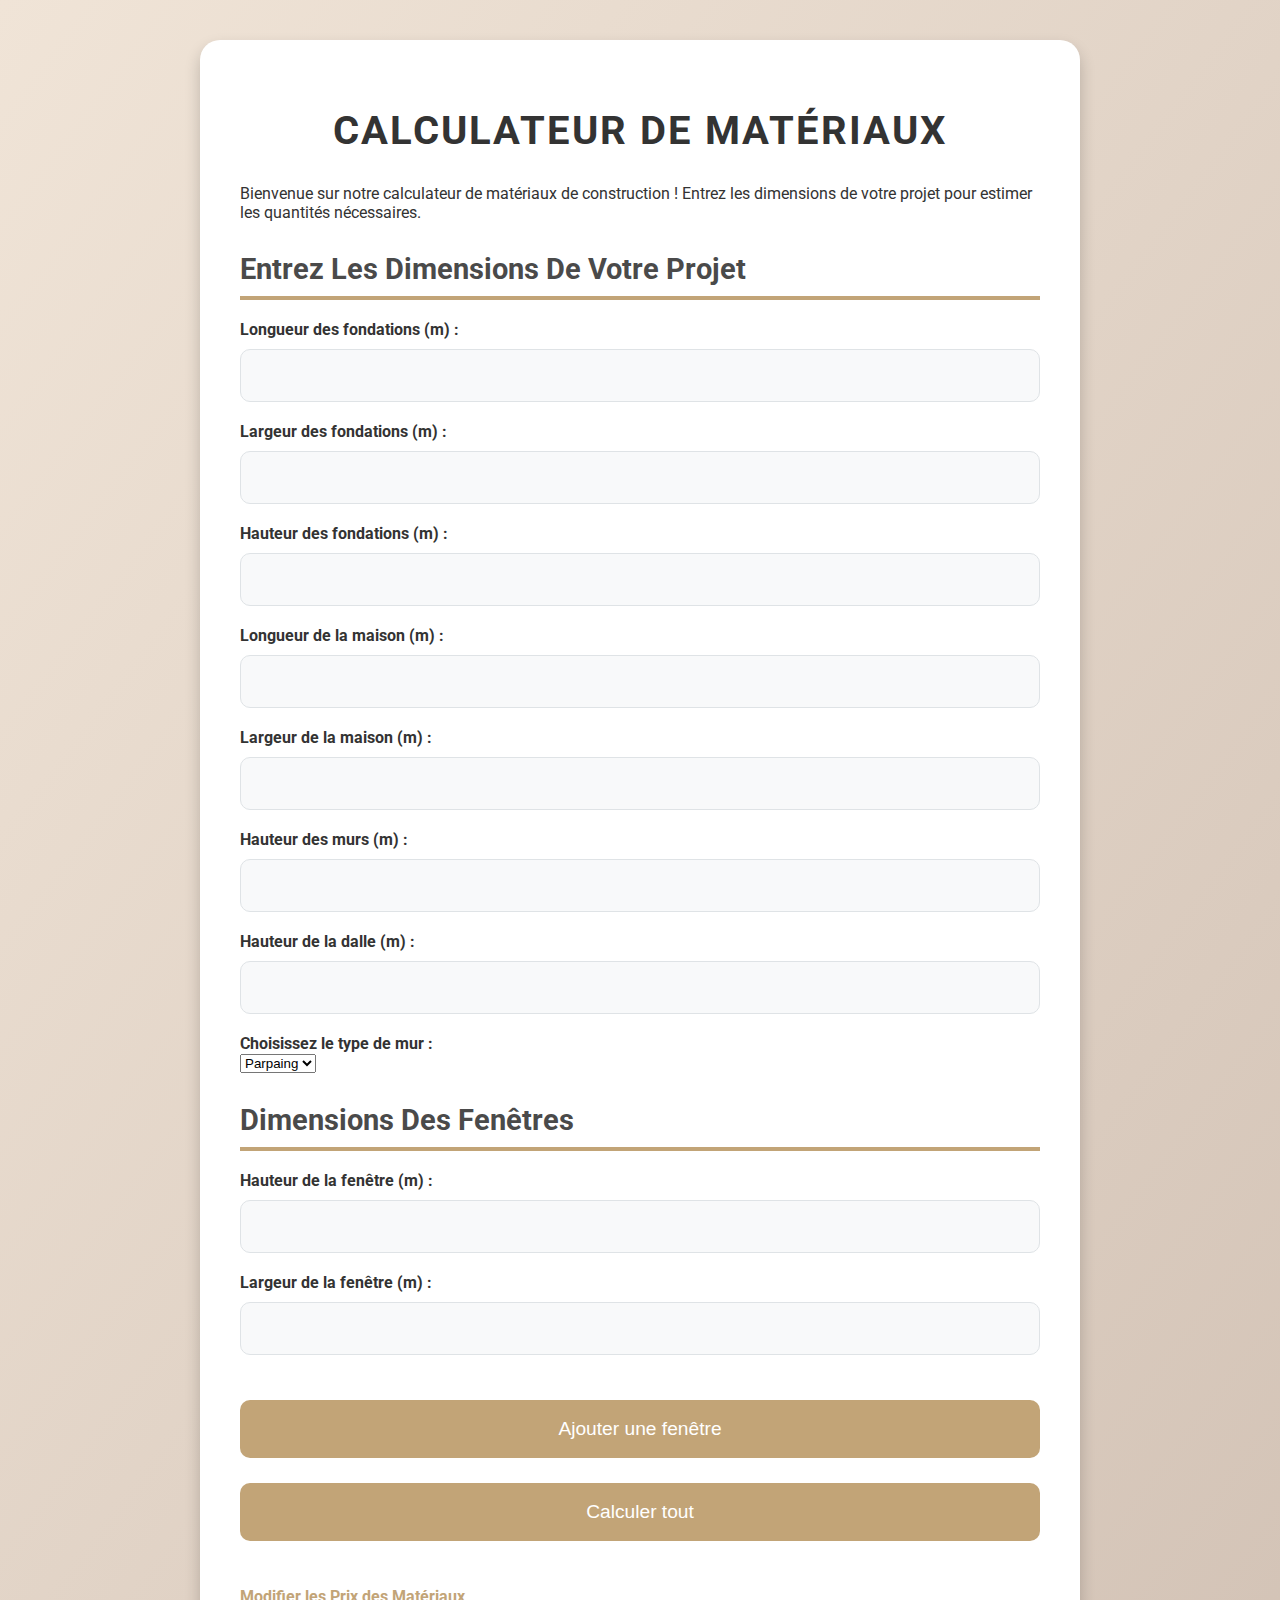
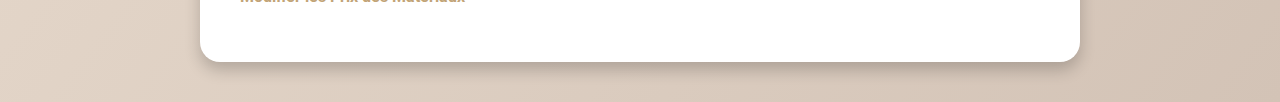
<file: index.html>
<!DOCTYPE html>
<html lang="fr">
<head>
    <meta charset="UTF-8">
    <meta name="viewport" content="width=device-width, initial-scale=1.0">
    <title>Calculateur de Matériaux</title>
    <link rel="stylesheet" href="style.css">
    <link href="https://fonts.googleapis.com/css2?family=Roboto:wght@400;700&display=swap" rel="stylesheet">
    <style>
        #resultats {
            background-color: #f9f9f9;
            border: 1px solid #ddd;
            padding: 15px;
            margin-top: 20px;
            font-family: 'Roboto', sans-serif;
            font-size: 1.1em;
            line-height: 1.6;
        }
        h2 {
            margin-top: 30px;
        }
    </style>
</head>
<body>
    <div id="contenu">
        <h1>Calculateur de Matériaux</h1>
        <p>Bienvenue sur notre calculateur de matériaux de construction ! Entrez les dimensions de votre projet pour estimer les quantités nécessaires.</p>

        <!-- Formulaire pour les dimensions du projet -->
        <h2>Entrez les dimensions de votre projet</h2>
        <label for="longueur">Longueur des fondations (m) :</label>
        <input type="number" id="longueur" step="0.1" required>
        <label for="largeur">Largeur des fondations (m) :</label>
        <input type="number" id="largeur" step="0.1" required>
        <label for="hauteur">Hauteur des fondations (m) :</label>
        <input type="number" id="hauteur" step="0.1" required>

        <label for="longueurMaison">Longueur de la maison (m) :</label>
        <input type="number" id="longueurMaison" step="0.1" required>
        <label for="largeurMaison">Largeur de la maison (m) :</label>
        <input type="number" id="largeurMaison" step="0.1" required>
        <label for="hauteurMur">Hauteur des murs (m) :</label>
        <input type="number" id="hauteurMur" step="0.1" required>
        <label for="hauteurDalle">Hauteur de la dalle (m) :</label>
        <input type="number" id="hauteurDalle" step="0.1" required>

        <label for="typeMur">Choisissez le type de mur :</label>
        <select id="typeMur">
            <option value="parpaing">Parpaing</option>
            <option value="brique">Brique</option>
        </select>

        <!-- Formulaire pour les dimensions des Fenêtres -->
        <h2>Dimensions des Fenêtres</h2>
        <div id="fenetres">
            <div class="fenetre">
                <label for="hauteurFenetre">Hauteur de la fenêtre (m) :</label>
                <input type="number" class="hauteurFenetre" step="0.1" required>
                <label for="largeurFenetre">Largeur de la fenêtre (m) :</label>
                <input type="number" class="largeurFenetre" step="0.1" required>
            </div>
        </div>
        <button onclick="ajouterFenetre()">Ajouter une fenêtre</button>

        <!-- Bouton pour calculer tous les résultats -->
        <button onclick="calculerTout()">Calculer tout</button>

        <!-- Lien vers la page de modification des prix -->
        <p><a href="modification_prix.html">Modifier les Prix des Matériaux</a></p>
    </div>

    <!-- Inclure le fichier JavaScript -->
    <script src="calculateur.js"></script>
    <script>
        function ajouterFenetre() {
            const fenetresDiv = document.getElementById('fenetres');
            const nouvelleFenetreDiv = document.createElement('div');
            nouvelleFenetreDiv.classList.add('fenetre');
            nouvelleFenetreDiv.innerHTML = `
                <label for="hauteurFenetre">Hauteur de la fenêtre (m) :</label>
                <input type="number" class="hauteurFenetre" step="0.1" required>
                <label for="largeurFenetre">Largeur de la fenêtre (m) :</label>
                <input type="number" class="largeurFenetre" step="0.1" required>
            `;
            fenetresDiv.appendChild(nouvelleFenetreDiv);
        }

        function calculerTout() {
            // Récupérer les valeurs des fondations
            const longueurFondations = parseFloat(document.getElementById('longueur').value);
            const largeurFondations = parseFloat(document.getElementById('largeur').value);
            const hauteurFondations = parseFloat(document.getElementById('hauteur').value);

            // Récupérer les valeurs des murs
            const longueurMaison = parseFloat(document.getElementById('longueurMaison').value);
            const largeurMaison = parseFloat(document.getElementById('largeurMaison').value);
            const hauteurMur = parseFloat(document.getElementById('hauteurMur').value);
            const hauteurDalle = parseFloat(document.getElementById('hauteurDalle').value);
            const typeMur = document.getElementById('typeMur').value;

            // Calcul des fondations
            const volumeFondations = longueurFondations * largeurFondations * hauteurFondations;

            // Calcul des murs
            let surfaceTotaleMurs = 2 * (longueurMaison + largeurMaison) * hauteurMur;

            // Calculer la surface totale des fenêtres
            const fenetres = document.getElementsByClassName('fenetre');
            let surfaceTotaleFenetres = 0;
            for (let i = 0; i < fenetres.length; i++) {
                const hauteurFenetre = parseFloat(fenetres[i].getElementsByClassName('hauteurFenetre')[0].value);
                const largeurFenetre = parseFloat(fenetres[i].getElementsByClassName('largeurFenetre')[0].value);
                surfaceTotaleFenetres += hauteurFenetre * largeurFenetre;
            }

            // Soustraire la surface des fenêtres de la surface totale des murs
            const surfaceMursNet = surfaceTotaleMurs - surfaceTotaleFenetres;

            let nombreMateriaux, coutTotalMateriaux;

            if (typeMur === "parpaing") {
                // Calcul du nombre de parpaings nécessaires
                const surfaceParpaing = 0.2 * 0.5; // 0.2 m x 0.5 m par parpaing
                nombreMateriaux = Math.ceil(surfaceMursNet / surfaceParpaing);

                // Récupérer le prix des parpaings depuis le stockage local
                const prixParpaing = parseFloat(localStorage.getItem('prixParpaing')) || 0;
                coutTotalMateriaux = nombreMateriaux * prixParpaing;
            } else if (typeMur === "brique") {
                // Calcul du nombre de briques nécessaires
                const surfaceBrique = 0.3 * 0.5; // 0.3 m x 0.5 m par brique
                nombreMateriaux = Math.ceil(surfaceMursNet / surfaceBrique);

                // Récupérer le prix des briques depuis le stockage local
                const prixBrique = parseFloat(localStorage.getItem('prixBrique')) || 0;
                coutTotalMateriaux = nombreMateriaux * prixBrique;
            }

            // Calcul du volume de la dalle
            const volumeDalle = longueurMaison * largeurMaison * hauteurDalle;

            // Récupérer le prix du béton depuis le stockage local
            const prixBeton = parseFloat(localStorage.getItem('prixBeton')) || 0;
            const coutTotalBeton = volumeDalle * prixBeton;

            // Calcul du nombre de sacs de ciment et de sable
            const cimentParM2 = 20; // 20 kg de ciment par m²
            const sableParM2 = 50; // 50 kg de sable par m²
            const poidsCimentTotal = surfaceMursNet * cimentParM2; // Poids total du ciment en kg
            const poidsSableTotal = surfaceMursNet * sableParM2; // Poids total du sable en kg
            const nombreSacsCiment = Math.ceil(poidsCimentTotal / 35); // Nombre de sacs de ciment (35 kg par sac)

            // Récupérer le prix du sac de ciment depuis le stockage local
            const prixSacCiment = parseFloat(localStorage.getItem('prixSacCiment')) || 0;
            const coutTotalCiment = nombreSacsCiment * prixSacCiment;

            // Créer le contenu HTML des résultats
            const resultatsHtml = `
                <strong>Volume des fondations :</strong> ${volumeFondations.toFixed(2)} m³<br>
                <strong>Surface totale des murs :</strong> ${surfaceTotaleMurs.toFixed(2)} m²<br>
                <strong>Surface totale des fenêtres :</strong> ${surfaceTotaleFenetres.toFixed(2)} m²<br>
                <strong>Surface des murs net (après déduction des fenêtres) :</strong> ${surfaceMursNet.toFixed(2)} m²<br>
                <strong>Nombre de ${typeMur === "parpaing" ? "parpaings" : "briques"} nécessaires :</strong> ${nombreMateriaux}<br>
                <strong>Coût total des ${typeMur === "parpaing" ? "parpaings" : "briques"} :</strong> ${coutTotalMateriaux.toFixed(2)} €<br>
                <strong>Volume de la dalle :</strong> ${volumeDalle.toFixed(2)} m³<br>
                <strong>Coût total du béton pour la dalle :</strong> ${coutTotalBeton.toFixed(2)} €<br>
                <strong>Nombre de sacs de ciment nécessaires :</strong> ${nombreSacsCiment}<br>
                <strong>Coût total du ciment :</strong> ${coutTotalCiment.toFixed(2)} €<br>
                <strong>Poids total de sable requis :</strong> ${poidsSableTotal.toFixed(2)} kg
            `;

            // Stocker les résultats dans le localStorage
            localStorage.setItem("resultats", resultatsHtml);

            // Rediriger l'utilisateur vers la page de résultats
            window.location.href = "resultats.html";
        }
    </script>
</body>
</html>
</file>
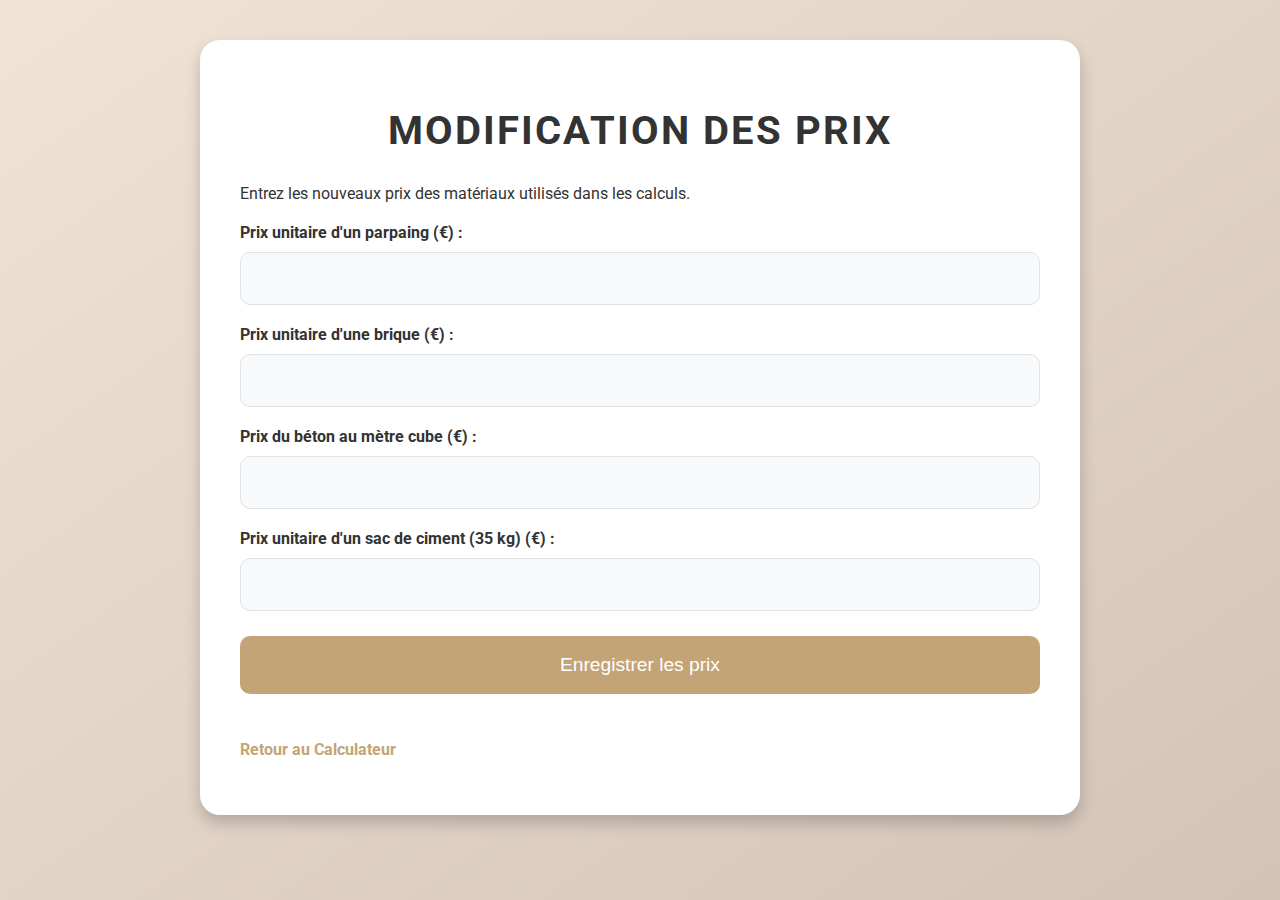
<file: modification_prix.html>
<!DOCTYPE html>
<html lang="fr">
<head>
    <meta charset="UTF-8">
    <meta name="viewport" content="width=device-width, initial-scale=1.0">
    <title>Modification des Prix</title>
    <link rel="stylesheet" href="style.css">
    <link href="https://fonts.googleapis.com/css2?family=Roboto:wght@400;700&display=swap" rel="stylesheet">
</head>
<body>
    <div id="contenu">
        <h1>Modification des Prix</h1>
        <p>Entrez les nouveaux prix des matériaux utilisés dans les calculs.</p>

        <!-- Champ pour le prix unitaire du parpaing -->
        <label for="prixParpaing">Prix unitaire d'un parpaing (€) :</label>
        <input type="number" id="prixParpaing" step="0.01" required>

        <!-- Champ pour le prix unitaire de la brique -->
        <label for="prixBrique">Prix unitaire d'une brique (€) :</label>
        <input type="number" id="prixBrique" step="0.01" required>

        <!-- Champ pour le prix du béton au mètre cube -->
        <label for="prixBeton">Prix du béton au mètre cube (€) :</label>
        <input type="number" id="prixBeton" step="0.01" required>

        <!-- Champ pour le prix du sac de ciment -->
        <label for="prixSacCiment">Prix unitaire d'un sac de ciment (35 kg) (€) :</label>
        <input type="number" id="prixSacCiment" step="0.01" required>

        <button onclick="savePrices()">Enregistrer les prix</button>

        <!-- Lien pour revenir à la page principale -->
        <p><a href="index.html">Retour au Calculateur</a></p>
    </div>

    <script>
        // Fonction pour sauvegarder les prix dans le stockage local
        function savePrices() {
            const prixParpaing = parseFloat(document.getElementById("prixParpaing").value);
            const prixBrique = parseFloat(document.getElementById("prixBrique").value);
            const prixBeton = parseFloat(document.getElementById("prixBeton").value);
            const prixSacCiment = parseFloat(document.getElementById("prixSacCiment").value);

            if (!isNaN(prixParpaing)) {
                localStorage.setItem('prixParpaing', prixParpaing);
            }
            if (!isNaN(prixBrique)) {
                localStorage.setItem('prixBrique', prixBrique);
            }
            if (!isNaN(prixBeton)) {
                localStorage.setItem('prixBeton', prixBeton);
            }
            if (!isNaN(prixSacCiment)) {
                localStorage.setItem('prixSacCiment', prixSacCiment);
            }
            alert("Prix enregistrés avec succès !");
        }

        // Fonction pour charger les prix enregistrés
        function loadPrices() {
            const savedPrixParpaing = localStorage.getItem('prixParpaing');
            const savedPrixBrique = localStorage.getItem('prixBrique');
            const savedPrixBeton = localStorage.getItem('prixBeton');
            const savedPrixSacCiment = localStorage.getItem('prixSacCiment');

            if (savedPrixParpaing) {
                document.getElementById("prixParpaing").value = savedPrixParpaing;
            }
            if (savedPrixBrique) {
                document.getElementById("prixBrique").value = savedPrixBrique;
            }
            if (savedPrixBeton) {
                document.getElementById("prixBeton").value = savedPrixBeton;
            }
            if (savedPrixSacCiment) {
                document.getElementById("prixSacCiment").value = savedPrixSacCiment;
            }
        }

        // Charger les prix enregistrés au démarrage de la page
        window.onload = loadPrices;
    </script>
</body>
</html>
</file>
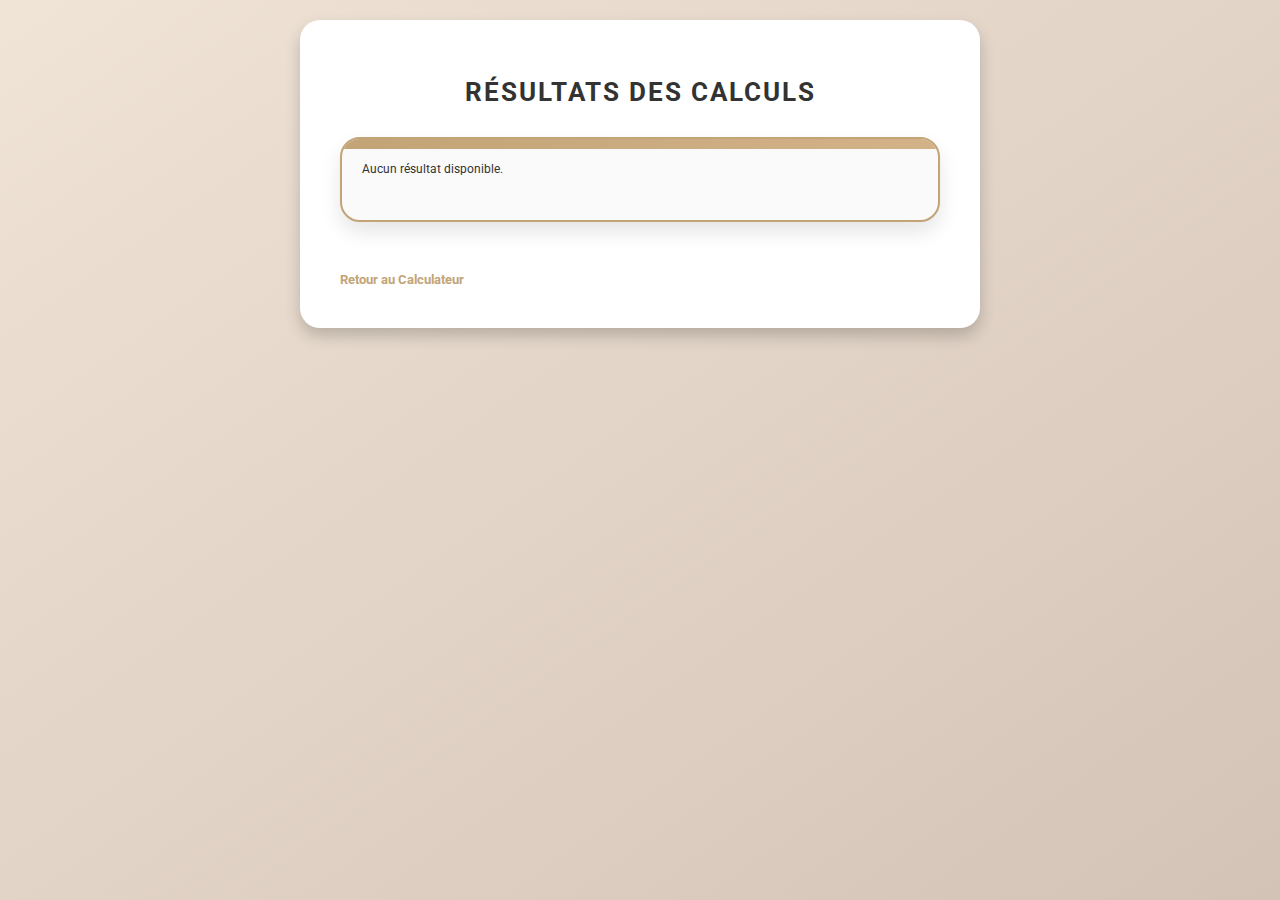
<file: resultats.html>
<!DOCTYPE html>
<html lang="fr">
<head>
    <meta charset="UTF-8">
    <meta name="viewport" content="width=device-width, initial-scale=1.0">
    <title>Résultats des Calculs</title>
    <link rel="stylesheet" href="style.css">
    <link href="https://fonts.googleapis.com/css2?family=Roboto:wght@400;700&display=swap" rel="stylesheet">
    <style>
        body {
            font-size: 0.9em; /* Réduction de la taille de la police pour l'ensemble de la page */
        }
        #contenu {
            max-width: 600px; /* Réduction de la largeur maximale du conteneur */
            margin: 20px auto; /* Centrer le contenu avec un espacement réduit */
        }
        h1 {
            font-size: 1.8em; /* Réduction de la taille du titre */
        }
        .result-box {
            padding: 20px; /* Réduction du padding pour les résultats */
            font-size: 0.8em; /* Réduction de la taille de la police pour l'encadrement des résultats */
        }
        a {
            font-size: 0.9em; /* Réduction de la taille du lien de retour */
        }
    </style>
</head>
<body>
    <div id="contenu">
        <h1>Résultats des Calculs</h1>
        <div id="resultats-section" class="result-box">
            <div id="resultats"></div>
        </div>
        <a href="index.html">Retour au Calculateur</a>
    </div>
    <script>
        document.addEventListener("DOMContentLoaded", function() {
            // Récupérer les résultats stockés dans le localStorage
            const resultats = localStorage.getItem("resultats");
            if (resultats) {
                document.getElementById("resultats").innerHTML = resultats;
            } else {
                document.getElementById("resultats").innerHTML = "Aucun résultat disponible.";
            }
        });
    </script>
</body>
</html>
</file>
<file: style.css>
/* Corps de la page */
body {
    font-family: 'Roboto', sans-serif;
    background: linear-gradient(to bottom right, #f0e4d7, #d3c3b6);
    color: #333;
    margin: 0;
    padding: 0;
    display: flex;
    justify-content: center;
    align-items: start;
    min-height: 100vh;
}

/* Conteneur principal */
#contenu {
    background-color: #fff;
    border-radius: 20px;
    box-shadow: 0 8px 16px rgba(0, 0, 0, 0.2);
    padding: 40px;
    width: 90%;
    max-width: 800px;
    margin: 40px;
}

/* Titres principaux */
h1 {
    color: #333;
    font-size: 2.5em;
    margin-bottom: 30px;
    text-align: center;
    text-transform: uppercase;
    letter-spacing: 2px;
}

h2 {
    color: #4a4a4a;
    font-size: 1.8em;
    margin-top: 30px;
    margin-bottom: 20px;
    text-align: left;
    border-bottom: 4px solid #c2a477;
    padding-bottom: 10px;
    text-transform: capitalize;
}

/* Style pour les étiquettes et les champs de saisie */
label {
    font-weight: bold;
    display: block;
    margin-top: 20px;
    text-align: left;
    color: #333;
}

input[type="number"] {
    width: 100%;
    padding: 15px;
    margin-top: 10px;
    border: 1px solid #dfe3e6;
    border-radius: 10px;
    box-sizing: border-box;
    background-color: #f8f9fa;
    font-size: 1.1em;
    transition: border-color 0.3s;
}

input[type="number"]:focus {
    border-color: #c2a477;
    outline: none;
}

/* Style des boutons */
button {
    background-color: #c2a477;
    color: #ffffff;
    padding: 18px;
    border: none;
    border-radius: 10px;
    cursor: pointer;
    font-size: 1.2em;
    width: 100%;
    margin-top: 25px;
    transition: background-color 0.3s, box-shadow 0.3s;
}

button:hover {
    background-color: #a58861;
    box-shadow: 0 8px 12px rgba(0, 0, 0, 0.2);
}

/* Style pour la section des résultats améliorée */
.result-box {
    background: #fafafa;
    padding: 35px;
    border-radius: 20px;
    border: 2px solid #c2a477;
    margin-top: 30px;
    font-family: 'Roboto', sans-serif;
    font-size: 1.3em;
    line-height: 1.8;
    color: #333;
    box-shadow: 0 10px 20px rgba(0, 0, 0, 0.1);
    position: relative;
    overflow: hidden;
}

.result-box::before {
    content: "";
    position: absolute;
    top: 0;
    left: 0;
    width: 100%;
    height: 10px;
    background: linear-gradient(to right, #c2a477, #d3b287);
}

.result-box strong {
    display: block;
    font-size: 1.5em;
    color: #252525;
    margin-bottom: 20px;
}

.result-box .result-item {
    margin-bottom: 20px;
    padding-bottom: 15px;
    border-bottom: 1px solid #e0d5c4;
}

.result-box .result-item:last-child {
    border-bottom: none;
    margin-bottom: 0;
}

.result-box:hover {
    box-shadow: 0 12px 25px rgba(0, 0, 0, 0.2);
    transform: scale(1.02);
    transition: transform 0.3s ease, box-shadow 0.3s ease;
}

/* Mise en page compacte pour les sections d'entrée */
.input-group {
    margin-bottom: 25px;
}

/* Lien vers la page de modification des prix */
#contenu a {
    display: inline-block;
    margin-top: 30px;
    text-decoration: none;
    color: #c2a477;
    font-weight: bold;
    transition: color 0.3s;
}

#contenu a:hover {
    color: #a58861;
}

/* Style général des formulaires */
form {
    margin-bottom: 30px;
}

/* Alignement des boutons d'ajout */
button.add-button {
    background-color: #d1b394;
    color: #fff;
    margin-top: 15px;
    transition: background-color 0.3s;
}

button.add-button:hover {
    background-color: #b59373;
}

/* Améliorations de l'alignement global */
#contenu div {
    margin-bottom: 20px;
}
</file>
